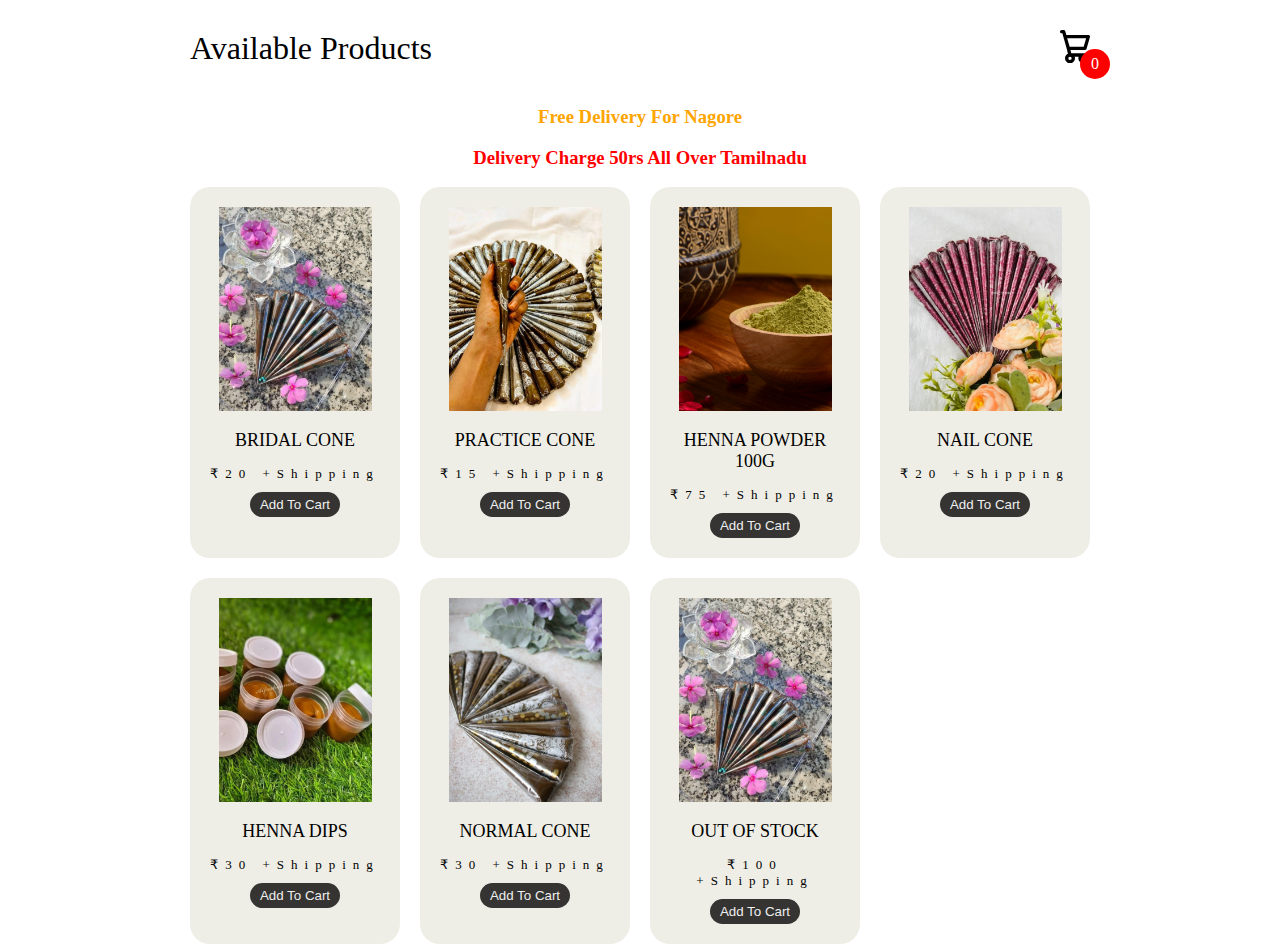
<file: cart.html>
<!DOCTYPE html>
<html lang="en">
<head>
    <meta charset="UTF-8">
    <meta name="viewport" content="width=device-width, initial-scale=1.0">
    <title>Luxury Henna-Check out</title>
    <link rel="stylesheet" href="cart.css">
</head>
<body class="">
    
    <div class="container">
        <header>
            <div class="title">Available Products</div>
            <div class="icon-cart">
                <svg aria-hidden="true" xmlns="http://www.w3.org/2000/svg" fill="none" viewBox="0 0 18 20">
                    <path stroke="currentColor" stroke-linecap="round" stroke-linejoin="round" stroke-width="2" d="M6 15a2 2 0 1 0 0 4 2 2 0 0 0 0-4Zm0 0h8m-8 0-1-4m9 4a2 2 0 1 0 0 4 2 2 0 0 0 0-4Zm-9-4h10l2-7H3m2 7L3 4m0 0-.792-3H1"/>
                </svg>
                <span>0</span>
            </div>
        </header>
        <h3 style="color: orange;">Free Delivery For Nagore</h3>
        <h3 style="color: rgb(255, 0, 0);">Delivery Charge 50rs All Over Tamilnadu</h3>
        <div class="listProduct">

        </div>
    </div>
    <div class="cartTab">
        <h1>Shopping Cart</h1>
        <div class="listCart">
            
        </div>
        <div class="btn">
            <button class="close">CLOSE</button>
            
            <button onclick="location.href='checkout.html'" class="checkOut">CHECK OUT</button>

        </div>
    </div>

    <script src="app.js"></script>
</body>
</html>
</file>
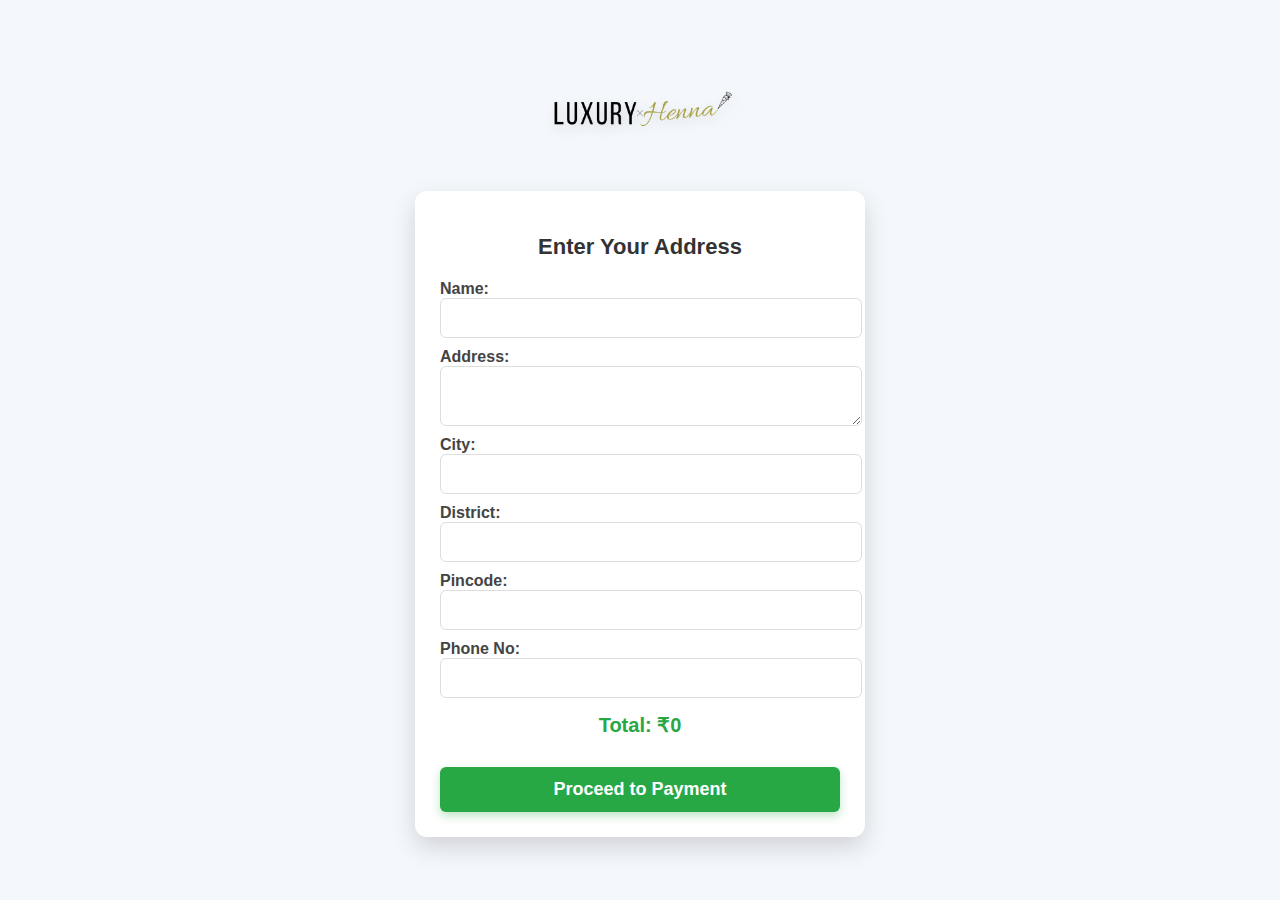
<file: checkout.html>
<!DOCTYPE html>
<html lang="en">
<head>
    <meta charset="UTF-8">
    <meta name="viewport" content="width=device-width, initial-scale=1.0">
    <title>Checkout</title>
    <link rel="stylesheet" href="checkout.css">
</head>
<body>

    <div class="logo">
        <img src="assets/images/Henna.png" alt="Brand Logo">
    </div>

    <div class="checkout-container">
        <h2>Enter Your Address</h2>
        <form id="checkoutForm">
            <label>Name:</label>
            <input type="text" id="name" required>

            <label>Address:</label>
            <textarea id="address" required></textarea>

            <label>City:</label>
            <input type="text" id="city" required>

            <label>District:</label>
            <input type="text" id="district" required>

            <label>Pincode:</label>
            <input type="number" id="pincode" required>

            <label>Phone No:</label>
            <input type="tel" id="phone" required>

            <h3 id="totalAmount">Total: ₹0</h3>
            <button type="submit">Proceed to Payment</button>
        </form>
    </div>

    <script src="checkout.js"></script>
</body>
</html>
</file>
<file: cart.css>
body{
    margin: 0;
    font-family: Poppins;
}
.container{
    width: 900px;
    margin: auto;
    max-width: 90vw;
    text-align: center;
    padding-top: 10px;
    transition: transform .5s;
}
svg{
    width: 30px;
}
header{
    display: flex;
    justify-content: space-between;
    align-items: center;
    padding: 20px 0;
}
.icon-cart{
    position: relative;
}
.icon-cart span{
    position: absolute;
    background-color: red;
    width: 30px;
    height: 30px;
    display: flex;
    justify-content: center;
    align-items: center;
    border-radius: 50%;
    color: #fff;
    top: 50%;
    right: -20px;
}
.title{
    font-size: xx-large;
}
.listProduct .item img{
    width: 90%;
   
}
.listProduct{
    display: grid;
    grid-template-columns: repeat(4, 1fr);
    gap: 20px;
}
.listProduct .item{
    background-color: #EEEEE6;
    padding: 20px;
    border-radius: 20px;
}
.listProduct .item h2{
    font-weight: 500;
    font-size: large;
}
.listProduct .item .price{
    letter-spacing: 7px;
    font-size: small;
}
.listProduct .item button{
    background-color: #353432;
    color: #eee;
    border: none;
    padding: 5px 10px;
    margin-top: 10px;
    border-radius: 20px;
}

/* cart */
.cartTab{
    width: 400px;
    background-color: #353432;
    color: #eee;
    position: fixed;
    top: 0;
    right: -400px;
    bottom: 0;
    display: grid;
    grid-template-rows: 70px 1fr 70px;
    transition: .5s;
}
body.showCart .cartTab{
    right: 0;
}
body.showCart .container{
    transform: translateX(-250px);
}
.cartTab h1{
    padding: 20px;
    margin: 0;
    font-weight: 300;
}
.cartTab .btn{
    display: grid;
    grid-template-columns: repeat(2, 1fr);
}
.cartTab button{
    background-color: #E8BC0E;
    border: none;
    font-family: Poppins;
    font-weight: 500;
    cursor: pointer;
}
.cartTab .close{
    background-color: #eee;
}
.listCart .item img{
    width: 100%;
}
.listCart .item{
    display: grid;
    grid-template-columns: 70px 150px 50px 1fr;
    gap: 10px;
    text-align: center;
    align-items: center;
}
.listCart .quantity span{
    display: inline-block;
    width: 25px;
    height: 25px;
    background-color: #eee;
    border-radius: 50%;
    color: #555;
    cursor: pointer;
}
.listCart .quantity span:nth-child(2){
    background-color: transparent;
    color: #eee;
    cursor: auto;
}
.listCart .item:nth-child(even){
    background-color: #eee1;
}
.listCart{
    overflow: auto;
}
.listCart::-webkit-scrollbar{
    width: 0;
}
@media only screen and (max-width: 992px) {
    .listProduct{
        grid-template-columns: repeat(3, 1fr);
    }
}


/* mobile */
@media only screen and (max-width: 768px) {
    .listProduct{
        grid-template-columns: repeat(2, 1fr);
    }
}
</file>
<file: checkout.css>
/* Global Styles */
body {
    font-family: 'Poppins', sans-serif;
    background: #f4f7fc;
    margin: 0;
    padding: 0;
    display: flex;
    flex-direction: column;
    justify-content: center;
    align-items: center;
    height: 100vh;
}

/* Logo Styling - Always Visible */
.logo {
    text-align: center;
    margin-bottom: 15px;
    width: 100%;
}

.logo img {
    width: 200px; /* Adjust if needed */
    height: auto;
    display: block;
    margin: 0 auto;
    filter: drop-shadow(2px 4px 6px rgba(0, 0, 0, 0.15));
}

/* Checkout Form Container */
.checkout-container {
    background: white;
    padding: 25px;
    border-radius: 12px;
    box-shadow: 0px 10px 25px rgba(0, 0, 0, 0.15);
    width: 90%;
    max-width: 400px;
    text-align: center;
    transition: transform 0.3s ease-in-out;
}

.checkout-container:hover {
    transform: translateY(-5px);
}

h2 {
    margin-bottom: 10px;
    font-size: 22px;
    color: #333;
}

/* Form Styling */
form {
    display: flex;
    flex-direction: column;
}

label {
    font-weight: 600;
    margin-top: 10px;
    text-align: left;
    display: block;
    color: #444;
}

input, textarea {
    width: 100%;
    padding: 10px;
    border: 1px solid #ddd;
    border-radius: 6px;
    font-size: 16px;
    transition: border-color 0.3s ease-in-out;
}

input:focus, textarea:focus {
    border-color: #28a745;
    outline: none;
}

/* Total Amount */
#totalAmount {
    font-size: 20px;
    font-weight: bold;
    margin: 15px 0;
    color: #28a745;
}

/* Checkout Button */
button {
    background: #28a745;
    color: white;
    padding: 12px;
    border: none;
    font-size: 18px;
    font-weight: bold;
    cursor: pointer;
    border-radius: 6px;
    transition: 0.3s;
    box-shadow: 0px 4px 10px rgba(40, 167, 69, 0.3);
    margin-top: 15px;
}

button:hover {
    background: #218838;
    box-shadow: 0px 6px 12px rgba(40, 167, 69, 0.4);
}

/* Ensure Logo is Visible on Mobile */
@media (max-width: 500px) {
    .logo img {
        width: 10px; 
        /* Adjust smaller size for mobile */
    }
    .checkout-container {
       
    }
}
</file>
